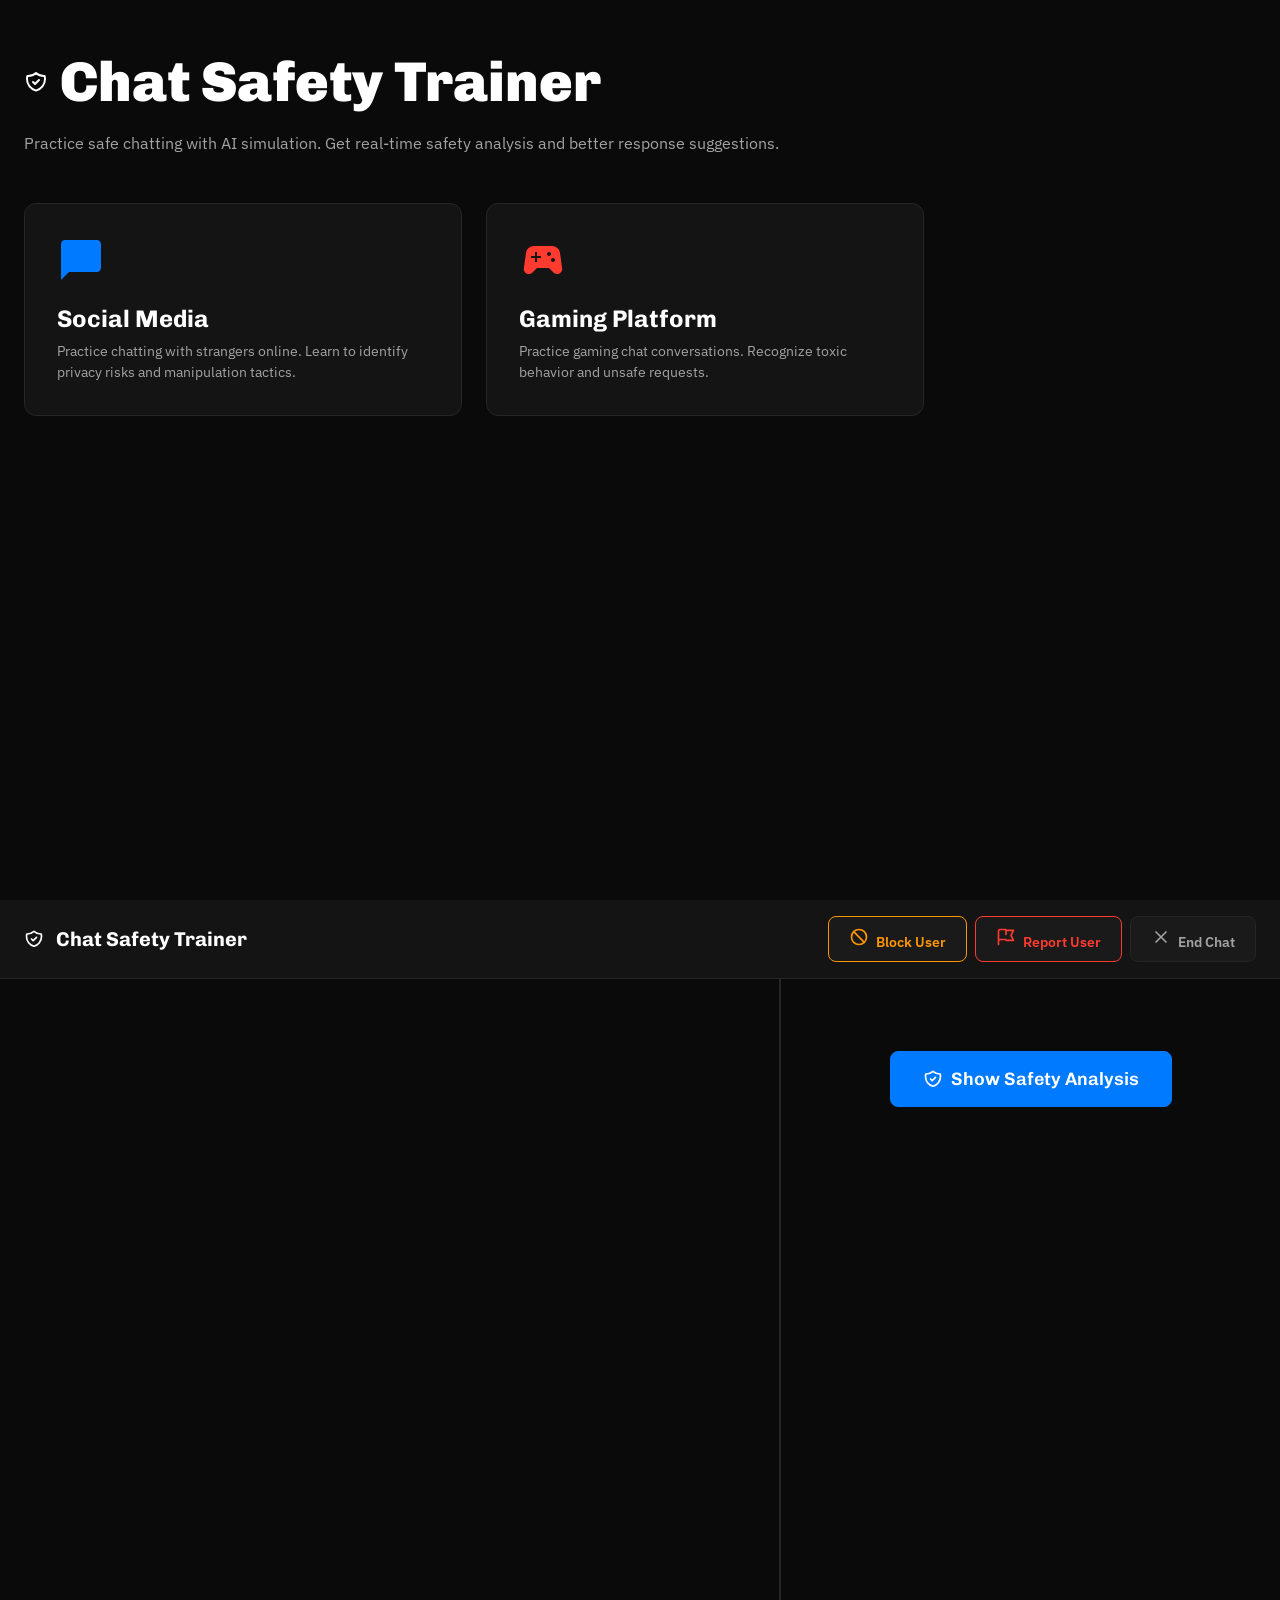
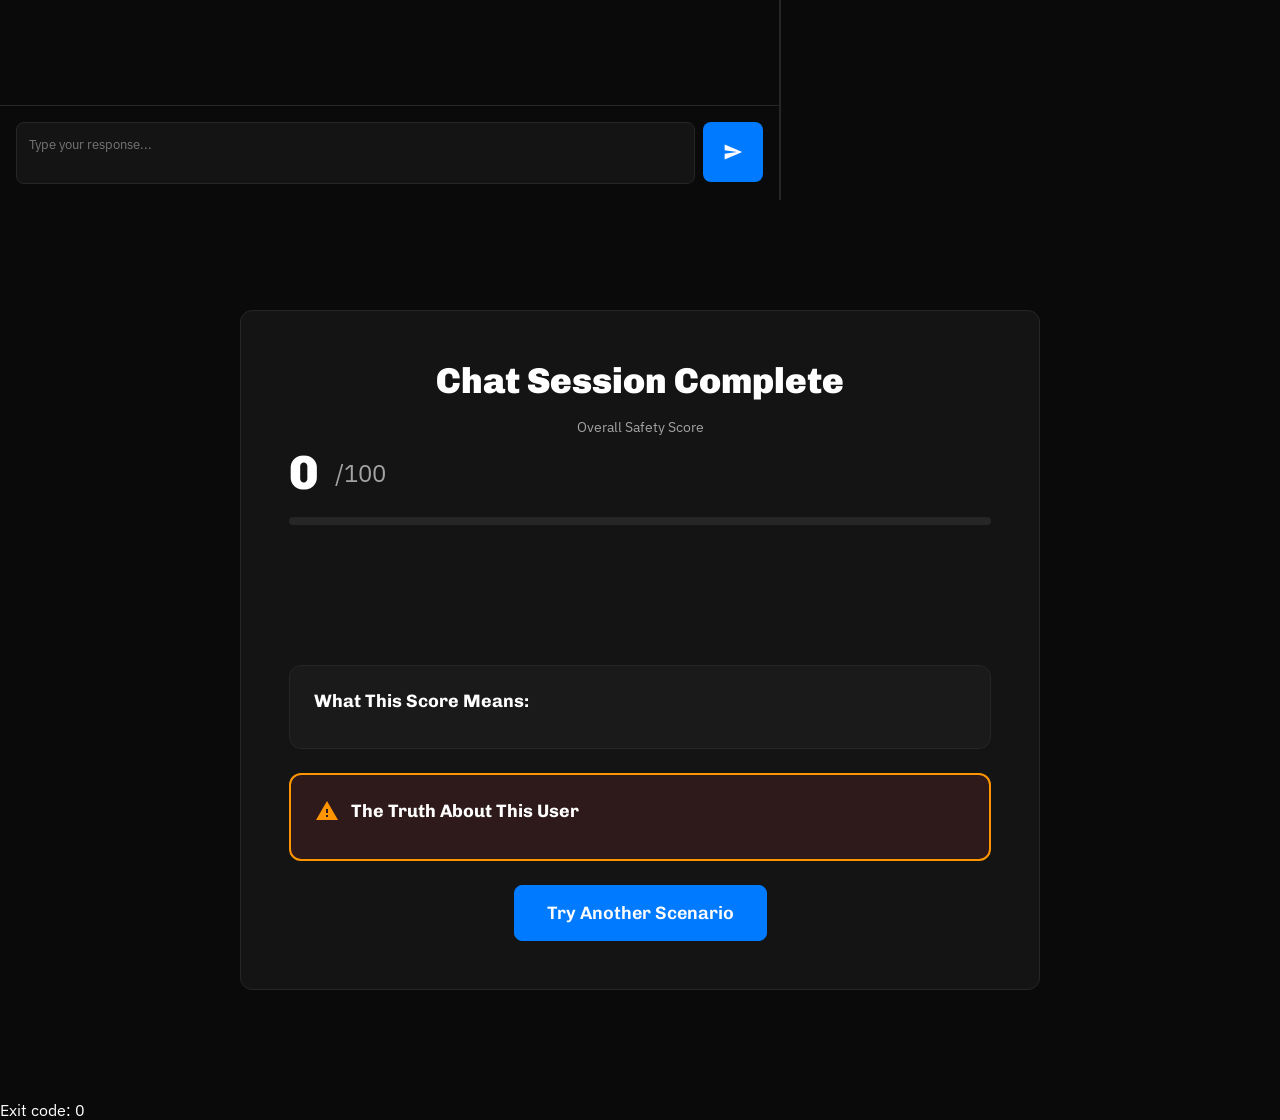
<file: index.html>
<!DOCTYPE html>
<html lang="en">
<head>
    <meta charset="UTF-8">
    <meta name="viewport" content="width=device-width, initial-scale=1.0">
    <title>Chat Safety Trainer</title>
    <link href="https://fonts.googleapis.com/css2?family=Chivo:wght@400;700;900&family=IBM+Plex+Sans:wght@400;500;600&display=swap" rel="stylesheet">
    <style>
        * {
            margin: 0;
            padding: 0;
            box-sizing: border-box;
        }

        body {
            font-family: 'IBM Plex Sans', sans-serif;
            background-color: #0A0A0A;
            color: #FFFFFF;
            overflow-x: hidden;
        }

        .container {
            max-width: 1800px;
            margin: 0 auto;
        }

        /* Platform Selection Screen */
        .screen {
            display: none;
        }

        .screen.active {
            display: block;
        }

        .platform-select {
            min-height: 100vh;
            padding: 48px 24px;
            position: relative;
        }

        .bg-texture {
            position: fixed;
            inset: 0;
            opacity: 0.05;
            pointer-events: none;
            background-image: url('https://static.prod-images.emergentagent.com/jobs/c34f8478-a8d7-442c-80bf-f5be7abf78e5/images/751e9cd0de08f3ca45446a17fa9e2e2548c0ac682b04992cbc717c0172e19626.png');
            background-size: cover;
            background-position: center;
        }

        .header-section {
            position: relative;
            z-index: 10;
            margin-bottom: 48px;
        }

        .header-title {
            font-family: 'Chivo', sans-serif;
            font-size: 56px;
            font-weight: 900;
            margin-bottom: 16px;
            display: flex;
            align-items: center;
            gap: 12px;
        }

        .header-subtitle {
            font-size: 16px;
            color: #A3A3A3;
            line-height: 1.5;
        }

        .platform-grid {
            display: grid;
            grid-template-columns: repeat(auto-fit, minmax(300px, 1fr));
            gap: 24px;
            max-width: 900px;
            position: relative;
            z-index: 10;
        }

        .platform-card {
            background: #141414;
            border: 1px solid #262626;
            border-radius: 12px;
            padding: 32px;
            cursor: pointer;
            transition: border-color 0.2s;
            text-align: left;
        }

        .platform-card:hover {
            border-color: #007AFF;
        }

        .platform-card.gaming:hover {
            border-color: #FF3B30;
        }

        .platform-icon {
            width: 48px;
            height: 48px;
            margin-bottom: 16px;
            transition: transform 0.2s;
        }

        .platform-card:hover .platform-icon {
            transform: scale(1.1);
        }

        .platform-card h2 {
            font-family: 'Chivo', sans-serif;
            font-size: 24px;
            font-weight: 700;
            margin-bottom: 8px;
        }

        .platform-card p {
            color: #A3A3A3;
            font-size: 14px;
            line-height: 1.5;
        }

        /* Chat Screen */
        .chat-screen {
            display: flex;
            flex-direction: column;
            height: 100vh;
        }

        .chat-header {
            background: #141414;
            border-bottom: 1px solid #262626;
            padding: 16px 24px;
            display: flex;
            justify-content: space-between;
            align-items: center;
        }

        .chat-header-left {
            display: flex;
            align-items: center;
            gap: 12px;
        }

        .chat-header h1 {
            font-family: 'Chivo', sans-serif;
            font-size: 20px;
            font-weight: 700;
        }

        .action-buttons {
            display: flex;
            gap: 8px;
        }

        .btn {
            padding: 10px 20px;
            border-radius: 8px;
            border: 1px solid;
            font-weight: 600;
            cursor: pointer;
            transition: all 0.2s;
            font-family: 'IBM Plex Sans', sans-serif;
            font-size: 14px;
        }

        .btn:disabled {
            opacity: 0.5;
            cursor: not-allowed;
        }

        .btn-block {
            background: #1A1A1A;
            border-color: #FF9500;
            color: #FF9500;
        }

        .btn-block:hover:not(:disabled) {
            background: #2E1A00;
        }

        .btn-report {
            background: #1A1A1A;
            border-color: #FF3B30;
            color: #FF3B30;
        }

        .btn-report:hover:not(:disabled) {
            background: #2E0000;
        }

        .btn-end {
            background: #1A1A1A;
            border-color: #262626;
            color: #A3A3A3;
        }

        .btn-end:hover:not(:disabled) {
            background: #262626;
            color: white;
        }

        .btn-primary {
            background: #007AFF;
            border-color: #007AFF;
            color: white;
        }

        .btn-primary:hover:not(:disabled) {
            background: #0066CC;
        }

        .chat-main {
            display: flex;
            flex: 1;
            overflow: hidden;
        }

        .chat-messages-section {
            flex: 1;
            display: flex;
            flex-direction: column;
            border-right: 1px solid #262626;
        }

        .messages-container {
            flex: 1;
            overflow-y: auto;
            padding: 16px;
        }

        .message {
            display: flex;
            margin-bottom: 16px;
        }

        .message.user {
            justify-content: flex-end;
        }

        .message-bubble {
            max-width: 70%;
            padding: 12px 16px;
            border-radius: 12px;
            line-height: 1.5;
        }

        .message.user .message-bubble {
            background: #007AFF;
            color: white;
        }

        .message.assistant .message-bubble {
            background: #262626;
            color: white;
        }

        .chat-input-section {
            border-top: 1px solid #262626;
            padding: 16px;
            display: flex;
            gap: 8px;
        }

        .chat-input {
            flex: 1;
            background: #141414;
            border: 1px solid #262626;
            color: white;
            padding: 12px;
            border-radius: 8px;
            resize: none;
            min-height: 60px;
            font-family: 'IBM Plex Sans', sans-serif;
        }

        .chat-input:focus {
            outline: none;
            border-color: white;
        }

        .send-btn {
            height: 60px;
            width: 60px;
            background: #007AFF;
            border: none;
            color: white;
            border-radius: 8px;
            cursor: pointer;
            display: flex;
            align-items: center;
            justify-content: center;
            transition: background 0.2s;
        }

        .send-btn:hover:not(:disabled) {
            background: #0066CC;
        }

        .send-btn:disabled {
            opacity: 0.5;
            cursor: not-allowed;
        }

        /* Analysis Panel */
        .analysis-panel {
            width: 500px;
            background: #0A0A0A;
            overflow-y: auto;
            border-left: 1px solid #262626;
        }

        .analysis-content {
            padding: 24px;
        }

        .analysis-hidden {
            display: flex;
            align-items: center;
            justify-content: center;
            min-height: 200px;
        }

        .show-analysis-btn {
            padding: 16px 32px;
            font-size: 18px;
            font-family: 'Chivo', sans-serif;
            display: flex;
            align-items: center;
            gap: 8px;
        }

        .analysis-card {
            background: #141414;
            border: 1px solid #262626;
            border-radius: 12px;
            padding: 24px;
            margin-bottom: 24px;
        }

        .analysis-label {
            font-size: 12px;
            font-weight: 700;
            text-transform: uppercase;
            letter-spacing: 0.2em;
            color: #A3A3A3;
            margin-bottom: 12px;
        }

        .score-display {
            display: flex;
            align-items: center;
            gap: 16px;
            margin-bottom: 16px;
        }

        .score-number {
            font-family: 'Chivo', sans-serif;
            font-size: 48px;
            font-weight: 900;
        }

        .score-total {
            font-size: 24px;
            color: #A3A3A3;
        }

        .progress-bar {
            width: 100%;
            height: 8px;
            background: #262626;
            border-radius: 4px;
            overflow: hidden;
        }

        .progress-fill {
            height: 100%;
            background: #34C759;
            transition: width 0.3s;
        }

        .flags-section {
            margin-bottom: 24px;
        }

        .flags-header {
            display: flex;
            align-items: center;
            gap: 8px;
            margin-bottom: 16px;
        }

        .flags-title {
            font-family: 'Chivo', sans-serif;
            font-size: 18px;
            font-weight: 700;
        }

        .flag-item {
            margin-bottom: 16px;
        }

        .flag-title {
            font-weight: 600;
            margin-bottom: 4px;
        }

        .flag-description {
            font-size: 14px;
            color: #A3A3A3;
        }

        .red-flags {
            border-color: #FF3B30;
        }

        .green-flags {
            border-color: #34C759;
        }

        .suggestion-item {
            background: #1A1A1A;
            border: 1px solid #262626;
            border-radius: 8px;
            padding: 12px;
            margin-bottom: 12px;
            font-size: 14px;
        }

        /* Result Screen */
        .result-screen {
            min-height: 100vh;
            display: flex;
            align-items: center;
            justify-content: center;
            padding: 24px;
        }

        .result-card {
            background: #141414;
            border: 1px solid #262626;
            border-radius: 12px;
            padding: 48px;
            max-width: 800px;
            width: 100%;
        }

        .result-header {
            text-align: center;
            margin-bottom: 32px;
        }

        .result-header h2 {
            font-family: 'Chivo', sans-serif;
            font-size: 36px;
            font-weight: 900;
            margin-bottom: 16px;
        }

        .result-score {
            margin-bottom: 24px;
        }

        .result-score-label {
            font-size: 14px;
            color: #A3A3A3;
            margin-bottom: 8px;
        }

        .feedback-box {
            border-radius: 12px;
            padding: 24px;
            margin-bottom: 24px;
        }

        .feedback-box.correct {
            background: #1A2E1A;
            border: 1px solid #34C759;
        }

        .feedback-box.incorrect {
            background: #2E1A1A;
            border: 1px solid #FF9500;
        }

        .feedback-header {
            display: flex;
            align-items: center;
            gap: 12px;
            margin-bottom: 12px;
        }

        .feedback-title {
            font-family: 'Chivo', sans-serif;
            font-size: 20px;
            font-weight: 700;
        }

        .info-box {
            background: #1A1A1A;
            border: 1px solid #262626;
            border-radius: 12px;
            padding: 24px;
            margin-bottom: 24px;
        }

        .info-title {
            font-family: 'Chivo', sans-serif;
            font-size: 18px;
            font-weight: 700;
            margin-bottom: 12px;
        }

        .truth-box {
            background: #2E1A1A;
            border: 2px solid #FF9500;
            border-radius: 12px;
            padding: 24px;
            margin-bottom: 24px;
        }

        .result-actions {
            text-align: center;
        }

        .btn-large {
            padding: 16px 32px;
            font-size: 18px;
            font-family: 'Chivo', sans-serif;
        }

        /* Toast Notifications */
        .toast {
            position: fixed;
            top: 24px;
            left: 50%;
            transform: translateX(-50%);
            background: #141414;
            border: 1px solid #262626;
            border-radius: 8px;
            padding: 16px 24px;
            z-index: 1000;
            display: none;
            align-items: center;
            gap: 12px;
            box-shadow: 0 4px 12px rgba(0,0,0,0.5);
        }

        .toast.show {
            display: flex;
            animation: slideDown 0.3s ease;
        }

        @keyframes slideDown {
            from {
                transform: translateX(-50%) translateY(-20px);
                opacity: 0;
            }
            to {
                transform: translateX(-50%) translateY(0);
                opacity: 1;
            }
        }

        .toast.success {
            border-color: #34C759;
        }

        .toast.error {
            border-color: #FF3B30;
        }

        /* Utilities */
        .hidden {
            display: none;
        }

        .loading {
            opacity: 0.7;
            pointer-events: none;
        }

        /* Scrollbar */
        ::-webkit-scrollbar {
            width: 10px;
        }

        ::-webkit-scrollbar-track {
            background: #141414;
        }

        ::-webkit-scrollbar-thumb {
            background: #262626;
            border-radius: 5px;
        }

        ::-webkit-scrollbar-thumb:hover {
            background: #333;
        }

        /* Icons */
        .icon {
            width: 20px;
            height: 20px;
        }

        .icon-lg {
            width: 24px;
            height: 24px;
        }

        @media (max-width: 768px) {
            .analysis-panel {
                width: 100%;
                border-left: none;
                border-top: 1px solid #262626;
            }

            .chat-main {
                flex-direction: column;
            }

            .header-title {
                font-size: 36px;
            }

            .platform-grid {
                grid-template-columns: 1fr;
            }
        }
    </style>
</head>
<body>
    <!-- Toast Notification -->
    <div id="toast" class="toast">
        <span id="toastIcon">✓</span>
        <span id="toastMessage"></span>
    </div>

    <!-- Platform Selection Screen -->
    <div id="platformScreen" class="screen active platform-select">
        <div class="bg-texture"></div>
        <div class="container">
            <div class="header-section">
                <h1 class="header-title">
                    <svg class="icon-lg" fill="none" stroke="currentColor" viewBox="0 0 24 24">
                        <path stroke-linecap="round" stroke-linejoin="round" stroke-width="2" d="M9 12l2 2 4-4m5.618-4.016A11.955 11.955 0 0112 2.944a11.955 11.955 0 01-8.618 3.04A12.02 12.02 0 003 9c0 5.591 3.824 10.29 9 11.622 5.176-1.332 9-6.03 9-11.622 0-1.042-.133-2.052-.382-3.016z"></path>
                    </svg>
                    Chat Safety Trainer
                </h1>
                <p class="header-subtitle">
                    Practice safe chatting with AI simulation. Get real-time safety analysis and better response suggestions.
                </p>
            </div>

            <div class="platform-grid">
                <div class="platform-card" onclick="startChat('social_media')">
                    <svg class="platform-icon" fill="#007AFF" viewBox="0 0 24 24">
                        <path d="M20 2H4c-1.1 0-2 .9-2 2v18l4-4h14c1.1 0 2-.9 2-2V4c0-1.1-.9-2-2-2z"></path>
                    </svg>
                    <h2>Social Media</h2>
                    <p>Practice chatting with strangers online. Learn to identify privacy risks and manipulation tactics.</p>
                </div>

                <div class="platform-card gaming" onclick="startChat('gaming')">
                    <svg class="platform-icon" fill="#FF3B30" viewBox="0 0 24 24">
                        <path d="M21.58 16.09l-1.09-7.66C20.21 6.46 18.52 5 16.53 5H7.47C5.48 5 3.79 6.46 3.51 8.43l-1.09 7.66C2.2 17.63 3.39 19 4.94 19c.68 0 1.32-.27 1.8-.75L9 16h6l2.25 2.25c.48.48 1.13.75 1.8.75 1.56 0 2.75-1.37 2.53-2.91zM11 11H9v2H8v-2H6v-1h2V8h1v2h2v1zm4-1c-.55 0-1-.45-1-1s.45-1 1-1 1 .45 1 1-.45 1-1 1zm2 3c-.55 0-1-.45-1-1s.45-1 1-1 1 .45 1 1-.45 1-1 1z"></path>
                    </svg>
                    <h2>Gaming Platform</h2>
                    <p>Practice gaming chat conversations. Recognize toxic behavior and unsafe requests.</p>
                </div>
            </div>
        </div>
    </div>

    <!-- Chat Screen -->
    <div id="chatScreen" class="screen chat-screen">
        <div class="chat-header">
            <div class="chat-header-left">
                <svg class="icon" fill="none" stroke="currentColor" viewBox="0 0 24 24">
                    <path stroke-linecap="round" stroke-linejoin="round" stroke-width="2" d="M9 12l2 2 4-4m5.618-4.016A11.955 11.955 0 0112 2.944a11.955 11.955 0 01-8.618 3.04A12.02 12.02 0 003 9c0 5.591 3.824 10.29 9 11.622 5.176-1.332 9-6.03 9-11.622 0-1.042-.133-2.052-.382-3.016z"></path>
                </svg>
                <h1 id="chatTitle">Chat Safety Trainer</h1>
            </div>
            <div class="action-buttons">
                <button class="btn btn-block" onclick="endChat('block')" id="blockBtn">
                    <svg class="icon" style="display: inline; margin-right: 4px;" fill="none" stroke="currentColor" viewBox="0 0 24 24">
                        <path stroke-linecap="round" stroke-linejoin="round" stroke-width="2" d="M18.364 18.364A9 9 0 005.636 5.636m12.728 12.728A9 9 0 015.636 5.636m12.728 12.728L5.636 5.636"></path>
                    </svg>
                    Block User
                </button>
                <button class="btn btn-report" onclick="endChat('report')" id="reportBtn">
                    <svg class="icon" style="display: inline; margin-right: 4px;" fill="none" stroke="currentColor" viewBox="0 0 24 24">
                        <path stroke-linecap="round" stroke-linejoin="round" stroke-width="2" d="M3 21v-4m0 0V5a2 2 0 012-2h6.5l1 1H21l-3 6 3 6h-8.5l-1-1H5a2 2 0 00-2 2zm9-13.5V9"></path>
                    </svg>
                    Report User
                </button>
                <button class="btn btn-end" onclick="endChat('end')" id="endBtn">
                    <svg class="icon" style="display: inline; margin-right: 4px;" fill="none" stroke="currentColor" viewBox="0 0 24 24">
                        <path stroke-linecap="round" stroke-linejoin="round" stroke-width="2" d="M6 18L18 6M6 6l12 12"></path>
                    </svg>
                    End Chat
                </button>
            </div>
        </div>

        <div class="chat-main">
            <div class="chat-messages-section">
                <div class="messages-container" id="messagesContainer"></div>
                <div class="chat-input-section">
                    <textarea 
                        id="chatInput" 
                        class="chat-input" 
                        placeholder="Type your response..."
                        onkeypress="handleKeyPress(event)"
                    ></textarea>
                    <button class="send-btn" onclick="sendMessage()" id="sendBtn">
                        <svg class="icon" fill="currentColor" viewBox="0 0 24 24">
                            <path d="M2.01 21L23 12 2.01 3 2 10l15 2-15 2z"></path>
                        </svg>
                    </button>
                </div>
            </div>

            <div class="analysis-panel" id="analysisPanel">
                <div id="analysisHidden" class="analysis-hidden">
                    <button class="btn btn-primary show-analysis-btn" onclick="toggleAnalysis()">
                        <svg class="icon" fill="none" stroke="currentColor" viewBox="0 0 24 24">
                            <path stroke-linecap="round" stroke-linejoin="round" stroke-width="2" d="M9 12l2 2 4-4m5.618-4.016A11.955 11.955 0 0112 2.944a11.955 11.955 0 01-8.618 3.04A12.02 12.02 0 003 9c0 5.591 3.824 10.29 9 11.622 5.176-1.332 9-6.03 9-11.622 0-1.042-.133-2.052-.382-3.016z"></path>
                        </svg>
                        Show Safety Analysis
                    </button>
                </div>
                <div id="analysisContent" class="analysis-content hidden"></div>
            </div>
        </div>
    </div>

    <!-- Result Screen -->
    <div id="resultScreen" class="screen result-screen">
        <div class="result-card">
            <div class="result-header">
                <h2>Chat Session Complete</h2>
                <div class="result-score">
                    <p class="result-score-label">Overall Safety Score</p>
                    <div class="score-display">
                        <span id="finalScore" class="score-number">0</span>
                        <span class="score-total">/100</span>
                    </div>
                    <div class="progress-bar">
                        <div id="finalProgress" class="progress-fill" style="width: 0%"></div>
                    </div>
                </div>
            </div>

            <div id="feedbackBox" class="feedback-box">
                <div class="feedback-header">
                    <svg id="feedbackIcon" class="icon-lg" fill="currentColor" viewBox="0 0 24 24"></svg>
                    <h3 id="feedbackTitle" class="feedback-title"></h3>
                </div>
                <p id="feedbackExplanation"></p>
            </div>

            <div class="info-box">
                <h4 class="info-title">What This Score Means:</h4>
                <p id="scoreRecommendation"></p>
            </div>

            <div class="truth-box">
                <div class="feedback-header">
                    <svg class="icon-lg" fill="#FF9500" viewBox="0 0 24 24">
                        <path d="M1 21h22L12 2 1 21zm12-3h-2v-2h2v2zm0-4h-2v-4h2v4z"></path>
                    </svg>
                    <h4 class="info-title" style="margin: 0;">The Truth About This User</h4>
                </div>
                <p id="botTruth"></p>
            </div>

            <div class="result-actions">
                <button class="btn btn-primary btn-large" onclick="resetToStart()">
                    Try Another Scenario
                </button>
            </div>
        </div>
    </div>

    <script>
        // Configuration
        const API_URL = 'https://platform-chat-audit.preview.emergentagent.com/api';
        
        // State
        let state = {
            currentScreen: 'platform',
            sessionId: null,
            platformType: null,
            messages: [],
            currentAnalysis: null,
            showAnalysis: false
        };

        // Utility Functions
        function showToast(message, type = 'success') {
            const toast = document.getElementById('toast');
            const icon = document.getElementById('toastIcon');
            const msg = document.getElementById('toastMessage');
            
            toast.className = 'toast show ' + type;
            icon.textContent = type === 'success' ? '✓' : '✗';
            msg.textContent = message;
            
            setTimeout(() => {
                toast.classList.remove('show');
            }, 3000);
        }

        function showScreen(screenName) {
            document.querySelectorAll('.screen').forEach(s => s.classList.remove('active'));
            document.getElementById(screenName + 'Screen').classList.add('active');
            state.currentScreen = screenName;
        }

        function getSafetyColor(score) {
            if (score >= 70) return '#34C759';
            if (score >= 40) return '#FF9500';
            return '#FF3B30';
        }

        // API Functions
        async function startChat(platformType) {
            try {
                const response = await fetch(`${API_URL}/start-chat`, {
                    method: 'POST',
                    headers: { 'Content-Type': 'application/json' },
                    body: JSON.stringify({ platform_type: platformType })
                });

                if (!response.ok) throw new Error('Failed to start chat');

                const data = await response.json();
                state.sessionId = data.session_id;
                state.platformType = platformType;
                state.messages = [{
                    role: 'assistant',
                    content: data.initial_message,
                    timestamp: new Date().toISOString()
                }];

                document.getElementById('chatTitle').textContent = 
                    platformType === 'social_media' ? 'Social Media Safety Trainer' : 'Gaming Safety Trainer';

                renderMessages();
                showScreen('chat');
                showToast('Chat started! Practice safe chatting.');
            } catch (error) {
                console.error('Start chat error:', error);
                showToast('Failed to start chat', 'error');
            }
        }

        async function sendMessage() {
            const input = document.getElementById('chatInput');
            const message = input.value.trim();

            if (!message) {
                showToast('Please type a message', 'error');
                return;
            }

            const sendBtn = document.getElementById('sendBtn');
            sendBtn.disabled = true;
            input.disabled = true;

            try {
                const response = await fetch(`${API_URL}/send-message`, {
                    method: 'POST',
                    headers: { 'Content-Type': 'application/json' },
                    body: JSON.stringify({
                        session_id: state.sessionId,
                        message: message
                    })
                });

                if (!response.ok) throw new Error('Failed to send message');

                const data = await response.json();
                
                state.messages.push(data.message);
                state.messages.push(data.bot_response);
                state.currentAnalysis = data.analysis;
                state.showAnalysis = false;

                input.value = '';
                renderMessages();
                hideAnalysis();

            } catch (error) {
                console.error('Send message error:', error);
                showToast('Failed to send message', 'error');
            } finally {
                sendBtn.disabled = false;
                input.disabled = false;
                input.focus();
            }
        }

        async function endChat(action) {
            const buttons = ['blockBtn', 'reportBtn', 'endBtn'];
            buttons.forEach(id => document.getElementById(id).disabled = true);

            try {
                const response = await fetch(`${API_URL}/end-chat`, {
                    method: 'POST',
                    headers: { 'Content-Type': 'application/json' },
                    body: JSON.stringify({
                        session_id: state.sessionId,
                        action: action
                    })
                });

                if (!response.ok) throw new Error('Failed to end chat');

                const data = await response.json();
                renderResult(data);
                showScreen('result');

            } catch (error) {
                console.error('End chat error:', error);
                showToast('Failed to end chat', 'error');
                buttons.forEach(id => document.getElementById(id).disabled = false);
            }
        }

        // Render Functions
        function renderMessages() {
            const container = document.getElementById('messagesContainer');
            container.innerHTML = state.messages.map(msg => `
                <div class="message ${msg.role}">
                    <div class="message-bubble">${escapeHtml(msg.content)}</div>
                </div>
            `).join('');
            container.scrollTop = container.scrollHeight;
        }

        function renderAnalysis() {
            const content = document.getElementById('analysisContent');
            const analysis = state.currentAnalysis;

            if (!analysis) {
                content.innerHTML = '<p style="color: #A3A3A3; text-align: center;">Send a message to see safety analysis</p>';
                return;
            }

            const scoreColor = getSafetyColor(analysis.score);

            let html = `
                <div class="analysis-card">
                    <p class="analysis-label">Safety Score</p>
                    <div class="score-display">
                        <span class="score-number" style="color: ${scoreColor}">${analysis.score}</span>
                        <span class="score-total">/100</span>
                    </div>
                    <div class="progress-bar">
                        <div class="progress-fill" style="width: ${analysis.score}%; background: ${scoreColor}"></div>
                    </div>
                </div>
            `;

            if (analysis.red_flags && analysis.red_flags.length > 0) {
                html += `
                    <div class="analysis-card red-flags">
                        <div class="flags-header">
                            <svg class="icon" fill="#FF3B30" viewBox="0 0 24 24">
                                <path d="M1 21h22L12 2 1 21zm12-3h-2v-2h2v2zm0-4h-2v-4h2v4z"></path>
                            </svg>
                            <h3 class="flags-title">Danger Signs</h3>
                        </div>
                        <div class="flags-section">
                            ${analysis.red_flags.map(flag => `
                                <div class="flag-item">
                                    <p class="flag-title">${escapeHtml(flag.title)}</p>
                                    <p class="flag-description">${escapeHtml(flag.description)}</p>
                                </div>
                            `).join('')}
                        </div>
                    </div>
                `;
            }

            if (analysis.green_flags && analysis.green_flags.length > 0) {
                html += `
                    <div class="analysis-card green-flags">
                        <div class="flags-header">
                            <svg class="icon" fill="#34C759" viewBox="0 0 24 24">
                                <path d="M9 16.17L4.83 12l-1.42 1.41L9 19 21 7l-1.41-1.41z"></path>
                            </svg>
                            <h3 class="flags-title">Safe Aspects</h3>
                        </div>
                        <div class="flags-section">
                            ${analysis.green_flags.map(flag => `
                                <div class="flag-item">
                                    <p class="flag-title">${escapeHtml(flag.title)}</p>
                                    <p class="flag-description">${escapeHtml(flag.description)}</p>
                                </div>
                            `).join('')}
                        </div>
                    </div>
                `;
            }

            if (analysis.alternative_suggestions && analysis.alternative_suggestions.length > 0) {
                html += `
                    <div class="analysis-card">
                        <h3 class="flags-title">Better Response Ideas</h3>
                        <div style="margin-top: 16px;">
                            ${analysis.alternative_suggestions.map(suggestion => `
                                <div class="suggestion-item">${escapeHtml(suggestion)}</div>
                            `).join('')}
                        </div>
                    </div>
                `;
            }

            html += `
                <button class="btn btn-primary" style="width: 100%;" onclick="toggleAnalysis()">
                    Hide Analysis
                </button>
            `;

            content.innerHTML = html;
        }

        function renderResult(data) {
            const scoreColor = getSafetyColor(data.final_score);

            document.getElementById('finalScore').textContent = data.final_score;
            document.getElementById('finalScore').style.color = scoreColor;
            document.getElementById('finalProgress').style.width = data.final_score + '%';
            document.getElementById('finalProgress').style.background = scoreColor;

            const feedbackBox = document.getElementById('feedbackBox');
            feedbackBox.className = 'feedback-box ' + (data.was_correct_action ? 'correct' : 'incorrect');

            const feedbackIcon = document.getElementById('feedbackIcon');
            if (data.was_correct_action) {
                feedbackIcon.innerHTML = '<path d="M9 16.17L4.83 12l-1.42 1.41L9 19 21 7l-1.41-1.41z"></path>';
                feedbackIcon.style.fill = '#34C759';
            } else {
                feedbackIcon.innerHTML = '<path d="M1 21h22L12 2 1 21zm12-3h-2v-2h2v2zm0-4h-2v-4h2v4z"></path>';
                feedbackIcon.style.fill = '#FF9500';
            }

            document.getElementById('feedbackTitle').textContent = data.decision_feedback;
            document.getElementById('feedbackExplanation').textContent = data.explanation;
            document.getElementById('scoreRecommendation').textContent = data.safety_recommendation;
            document.getElementById('botTruth').textContent = data.bot_truth;
        }

        function toggleAnalysis() {
            state.showAnalysis = !state.showAnalysis;

            if (state.showAnalysis) {
                document.getElementById('analysisHidden').classList.add('hidden');
                document.getElementById('analysisContent').classList.remove('hidden');
                renderAnalysis();
            } else {
                hideAnalysis();
            }
        }

        function hideAnalysis() {
            document.getElementById('analysisHidden').classList.remove('hidden');
            document.getElementById('analysisContent').classList.add('hidden');
        }

        function resetToStart() {
            state = {
                currentScreen: 'platform',
                sessionId: null,
                platformType: null,
                messages: [],
                currentAnalysis: null,
                showAnalysis: false
            };
            document.getElementById('chatInput').value = '';
            showScreen('platform');
        }

        function handleKeyPress(event) {
            if (event.key === 'Enter' && !event.shiftKey) {
                event.preventDefault();
                sendMessage();
            }
        }

        function escapeHtml(text) {
            const div = document.createElement('div');
            div.textContent = text;
            return div.innerHTML;
        }

        // Initialize
        hideAnalysis();
    </script>
</body>
</html>
Exit code: 0
</file>
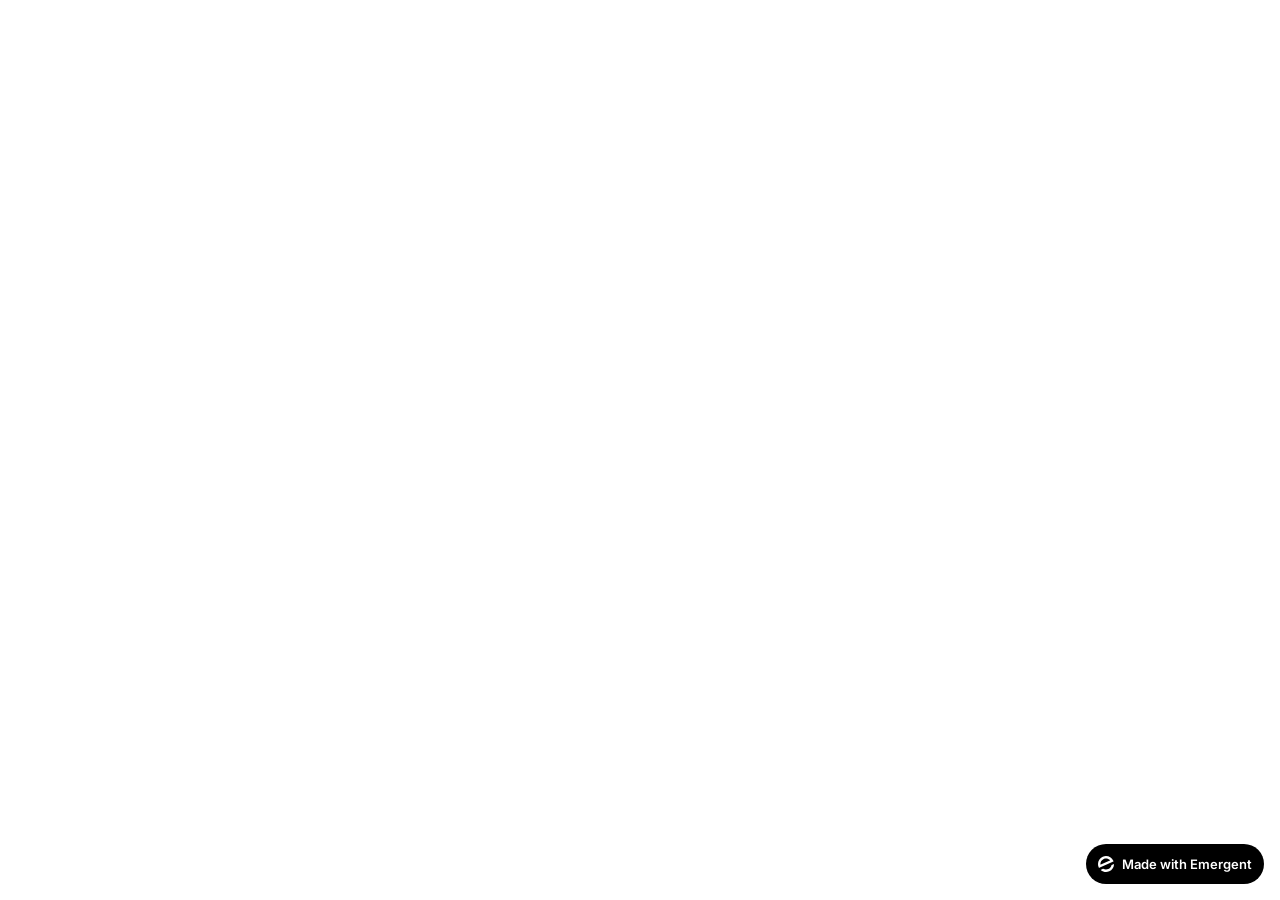
<file: frontend/public/index.html>
<!doctype html>
<html lang="en">
    <head>
        <meta charset="utf-8" />
        <meta name="viewport" content="width=device-width, initial-scale=1" />
        <meta name="theme-color" content="#000000" />
        <meta name="description" content="A product of emergent.sh" />
        <link rel="preconnect" href="https://fonts.googleapis.com" />
        <link rel="preconnect" href="https://fonts.gstatic.com" crossorigin />
        <link href="https://fonts.googleapis.com/css2?family=Inter:wght@600&display=swap" rel="stylesheet" />
        <!--
        manifest.json provides metadata used when your web app is installed on a
        user's mobile device or desktop. See https://developers.google.com/web/fundamentals/web-app-manifest/
        -->
        <!--
        Notice the use of %PUBLIC_URL% in the tags above.
        It will be replaced with the URL of the `public` folder during the build.
        Only files inside the `public` folder can be referenced from the HTML.

        Unlike "/favicon.ico" or "favicon.ico", "%PUBLIC_URL%/favicon.ico" will
        work correctly both with client-side routing and a non-root public URL.
        Learn how to configure a non-root public URL by running `npm run build`.
        -->
        <title>Emergent | Fullstack App</title>
        <script>window.addEventListener("error",function(e){if(e.error instanceof DOMException&&e.error.name==="DataCloneError"&&e.message&&e.message.includes("PerformanceServerTiming")){e.stopImmediatePropagation();e.preventDefault()}},true);</script>
        <script src="https://assets.emergent.sh/scripts/emergent-main.js"></script>
    </head>
    <body>
        <noscript>You need to enable JavaScript to run this app.</noscript>
        <div id="root"></div>
        <!--
      This HTML file is a template.
      If you open it directly in the browser, you will see an empty page.

      You can add webfonts, meta tags, or analytics to this file.
      The build step will place the bundled scripts into the <body> tag.

      To begin the development, run `npm start` or `yarn start`.
      To create a production bundle, use `npm run build` or `yarn build`.
    -->
        <a
            id="emergent-badge"
            target="_blank"
            href="https://app.emergent.sh/?utm_source=emergent-badge"
            style="
                display: inline-flex !important;
                box-sizing: border-box;
                width: 178px;
                height: 40px;
                padding: 8px 12px 8px 12px;
                align-items: center !important;
                gap: 8px;
                border-radius: 50px !important;
                background: #000 !important;
                position: fixed !important;
                bottom: 16px;
                right: 16px;
                text-decoration: none;
                font-family: -apple-system, BlinkMacSystemFont,
                    &quot;Segoe UI&quot;, Roboto, Oxygen, Ubuntu, Cantarell,
                    &quot;Open Sans&quot;, &quot;Helvetica Neue&quot;,
                    sans-serif !important;
                font-size: 12px !important;
                z-index: 9999 !important;
            "
        >
            <svg xmlns="http://www.w3.org/2000/svg" width="16" height="16" viewBox="0 0 16 16" fill="none">
                <path d="M15.5702 8.13142C15.7729 8.0412 16.0007 8.18878 15.9892 8.4103C15.8374 11.3192 14.0965 14.0405 11.2531 15.3065C8.40964 16.5725 5.2224 16.0453 2.95912 14.2117C2.78676 14.072 2.82955 13.804 3.03219 13.7137L4.95677 12.8568C5.04866 12.8159 5.15446 12.823 5.24204 12.8725C6.73377 13.7153 8.59176 13.8649 10.2772 13.1145C11.9626 12.3641 13.0947 10.8833 13.4665 9.21075C13.4883 9.11256 13.5539 9.02918 13.6457 8.98827L15.5702 8.13142Z" fill="white"/>
                <path fill-rule="evenodd" clip-rule="evenodd" d="M15.3066 4.74698L15.5067 5.19653C15.5759 5.35178 15.5061 5.53366 15.3508 5.60278L1.29992 11.8586C1.14467 11.9278 0.962794 11.8579 0.893675 11.7027L0.701732 11.2716L0.693457 11.2531C-1.10317 7.21778 0.711626 2.49007 4.74692 0.693443C8.78221 -1.10318 13.51 0.711693 15.3066 4.74698ZM2.82356 8.55367C2.63552 8.63739 2.41991 8.51617 2.40853 8.31065C2.28373 6.05724 3.53858 3.85787 5.72286 2.88536C7.90715 1.91286 10.3813 2.45199 11.9724 4.05256C12.1175 4.19854 12.0633 4.43988 11.8753 4.5236L2.82356 8.55367Z" fill="white"/>
            </svg>
            <p
                style="
                    color: #FFF !important;
                    font-family: 'Inter', sans-serif !important;
                    font-size: 13px !important;
                    font-style: normal !important;
                    font-weight: 600 !important;
                    line-height: 20px !important;
                    margin: 0 !important;
                    white-space: nowrap !important;
                "
            >
                Made with Emergent
            </p>
        </a>
        <script>
            !(function (t, e) {
                var o, n, p, r;
                e.__SV ||
                    ((window.posthog = e),
                    (e._i = []),
                    (e.init = function (i, s, a) {
                        function g(t, e) {
                            var o = e.split(".");
                            2 == o.length && ((t = t[o[0]]), (e = o[1])),
                                (t[e] = function () {
                                    t.push(
                                        [e].concat(
                                            Array.prototype.slice.call(
                                                arguments,
                                                0,
                                            ),
                                        ),
                                    );
                                });
                        }
                        ((p = t.createElement("script")).type =
                            "text/javascript"),
                            (p.crossOrigin = "anonymous"),
                            (p.async = !0),
                            (p.src =
                                s.api_host.replace(
                                    ".i.posthog.com",
                                    "-assets.i.posthog.com",
                                ) + "/static/array.js"),
                            (r =
                                t.getElementsByTagName(
                                    "script",
                                )[0]).parentNode.insertBefore(p, r);
                        var u = e;
                        for (
                            void 0 !== a ? (u = e[a] = []) : (a = "posthog"),
                                u.people = u.people || [],
                                u.toString = function (t) {
                                    var e = "posthog";
                                    return (
                                        "posthog" !== a && (e += "." + a),
                                        t || (e += " (stub)"),
                                        e
                                    );
                                },
                                u.people.toString = function () {
                                    return u.toString(1) + ".people (stub)";
                                },
                                o =
                                    "init me ws ys ps bs capture je Di ks register register_once register_for_session unregister unregister_for_session Ps getFeatureFlag getFeatureFlagPayload isFeatureEnabled reloadFeatureFlags updateEarlyAccessFeatureEnrollment getEarlyAccessFeatures on onFeatureFlags onSurveysLoaded onSessionId getSurveys getActiveMatchingSurveys renderSurvey canRenderSurvey canRenderSurveyAsync identify setPersonProperties group resetGroups setPersonPropertiesForFlags resetPersonPropertiesForFlags setGroupPropertiesForFlags resetGroupPropertiesForFlags reset get_distinct_id getGroups get_session_id get_session_replay_url alias set_config startSessionRecording stopSessionRecording sessionRecordingStarted captureException loadToolbar get_property getSessionProperty Es $s createPersonProfile Is opt_in_capturing opt_out_capturing has_opted_in_capturing has_opted_out_capturing clear_opt_in_out_capturing Ss debug xs getPageViewId captureTraceFeedback captureTraceMetric".split(
                                        " ",
                                    ),
                                n = 0;
                            n < o.length;
                            n++
                        )
                            g(u, o[n]);
                        e._i.push([i, s, a]);
                    }),
                    (e.__SV = 1));
            })(document, window.posthog || []);
            posthog.init("phc_xAvL2Iq4tFmANRE7kzbKwaSqp1HJjN7x48s3vr0CMjs", {
                api_host: "https://us.i.posthog.com",
                person_profiles: "identified_only", // or 'always' to create profiles for anonymous users as well,
                session_recording: {
                    recordCrossOriginIframes: true,
                    capturePerformance: false,
                },
            });
        </script>
    </body>
</html>
</file>
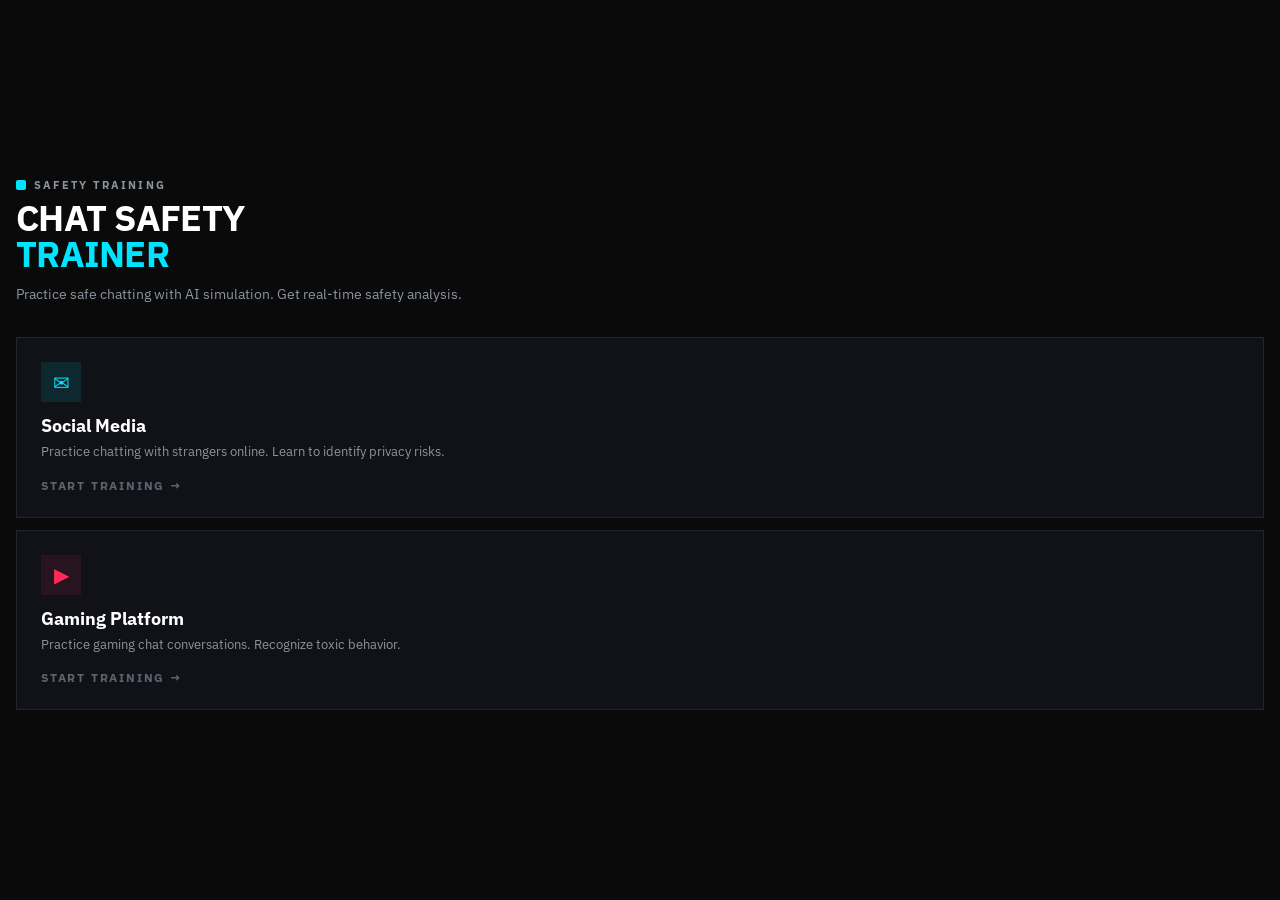
<file: backend/mobile.html>
<!DOCTYPE html>
<html lang="en">
<head>
    <meta charset="UTF-8">
    <meta name="viewport" content="width=device-width, initial-scale=1.0, maximum-scale=1.0, user-scalable=no">
    <title>Chat Safety Trainer</title>
    <link href="https://fonts.googleapis.com/css2?family=IBM+Plex+Sans:wght@400;500;600;700&display=swap" rel="stylesheet">
    <style>
        * { margin: 0; padding: 0; box-sizing: border-box; }
        body {
            font-family: 'IBM Plex Sans', sans-serif;
            background: #0A0A0A;
            color: #FFF;
            overflow-x: hidden;
            min-height: 100vh;
        }
        .screen { display: none; }
        .screen.active { display: flex; flex-direction: column; }

        /* Platform Screen */
        .platform-screen {
            min-height: 100vh;
            padding: 24px 16px;
            justify-content: center;
        }
        .logo { display: flex; align-items: center; gap: 8px; margin-bottom: 8px; }
        .logo-dot { width: 10px; height: 10px; background: #00E5FF; border-radius: 2px; }
        .logo span { font-size: 11px; font-weight: 700; letter-spacing: 0.2em; text-transform: uppercase; color: #8B949E; }
        .hero-title {
            font-size: 36px; font-weight: 900; line-height: 1; margin-bottom: 12px;
            text-transform: uppercase; letter-spacing: -0.02em;
        }
        .hero-title em { font-style: normal; color: #00E5FF; }
        .hero-sub { color: #8B949E; font-size: 14px; line-height: 1.5; margin-bottom: 32px; }
        .card {
            background: #101218; border: 1px solid #222631; padding: 24px;
            margin-bottom: 12px; cursor: pointer; transition: border-color 0.2s;
            -webkit-tap-highlight-color: transparent;
        }
        .card:active { border-color: #00E5FF; background: #181A22; }
        .card-icon {
            width: 40px; height: 40px; display: flex; align-items: center; justify-content: center;
            margin-bottom: 12px; font-size: 20px;
        }
        .card-icon.blue { background: rgba(0,229,255,0.1); color: #00E5FF; }
        .card-icon.red { background: rgba(255,42,85,0.1); color: #FF2A55; }
        .card h2 { font-size: 18px; font-weight: 700; margin-bottom: 6px; }
        .card p { color: #8B949E; font-size: 13px; line-height: 1.4; }
        .card-arrow { color: #5B6471; font-size: 12px; font-weight: 700; letter-spacing: 0.15em; text-transform: uppercase; margin-top: 16px; }

        /* Chat Screen */
        .chat-screen { height: 100vh; }
        .chat-header {
            background: #101218; border-bottom: 1px solid #222631;
            padding: 12px 16px; display: flex; justify-content: space-between; align-items: center;
            flex-shrink: 0;
        }
        .chat-header-left { display: flex; align-items: center; gap: 8px; }
        .chat-header-left h1 { font-size: 14px; font-weight: 700; }
        .live-dot { width: 6px; height: 6px; border-radius: 50%; background: #00FF66; animation: pulse 2s infinite; }
        @keyframes pulse { 0%,100% { opacity: 0.4; } 50% { opacity: 1; } }
        .action-row { display: flex; gap: 6px; }
        .act-btn {
            padding: 8px 12px; font-size: 11px; font-weight: 700; text-transform: uppercase;
            letter-spacing: 0.1em; border: 1px solid; background: transparent; cursor: pointer;
            color: inherit; font-family: inherit;
        }
        .act-btn.block { border-color: #FFB000; color: #FFB000; }
        .act-btn.report { border-color: #FF2A55; color: #FF2A55; }
        .act-btn.end { border-color: #222631; color: #8B949E; }
        .act-btn:disabled { opacity: 0.4; }

        .messages { flex: 1; overflow-y: auto; padding: 12px 16px; }
        .msg { margin-bottom: 12px; display: flex; }
        .msg.user { justify-content: flex-end; }
        .msg-bubble { max-width: 85%; padding: 10px 14px; font-size: 14px; line-height: 1.5; }
        .msg.bot .msg-bubble { border-left: 2px solid #00E5FF; padding-left: 12px; color: #8B949E; }
        .msg.user .msg-bubble { background: #181A22; border: 1px solid #222631; }

        .typing { display: flex; gap: 4px; padding: 8px 12px; }
        .typing span {
            width: 6px; height: 6px; background: #5B6471; border-radius: 50%;
            animation: bounce 1.2s ease-in-out infinite;
        }
        .typing span:nth-child(2) { animation-delay: 0.15s; }
        .typing span:nth-child(3) { animation-delay: 0.3s; }
        @keyframes bounce { 0%,60%,100% { transform: translateY(0); } 30% { transform: translateY(-4px); } }

        .input-row {
            border-top: 1px solid #222631; padding: 10px 12px; display: flex; gap: 8px;
            flex-shrink: 0;
        }
        .chat-input {
            flex: 1; background: #101218; border: 1px solid #222631; color: #FFF;
            padding: 10px 12px; font-size: 14px; font-family: inherit; resize: none;
            min-height: 44px; outline: none;
        }
        .chat-input:focus { border-color: #00E5FF; }
        .send-btn {
            width: 44px; height: 44px; background: #00E5FF; border: none; color: #000;
            font-size: 18px; cursor: pointer; display: flex; align-items: center; justify-content: center;
            flex-shrink: 0;
        }
        .send-btn:disabled { opacity: 0.3; }

        /* Analysis Toggle */
        .analysis-toggle {
            border-top: 1px solid #222631; padding: 8px 16px; flex-shrink: 0;
            text-align: center;
        }
        .analysis-toggle button {
            background: none; border: 1px solid #00E5FF; color: #00E5FF;
            padding: 8px 16px; font-size: 12px; font-weight: 700; text-transform: uppercase;
            letter-spacing: 0.1em; cursor: pointer; font-family: inherit; width: 100%;
        }

        /* Analysis Panel */
        .analysis-panel {
            border-top: 1px solid #222631; padding: 16px; overflow-y: auto;
            max-height: 40vh; flex-shrink: 0; display: none;
        }
        .analysis-panel.open { display: block; }
        .analysis-card {
            background: #101218; border: 1px solid #222631; padding: 16px; margin-bottom: 12px;
        }
        .analysis-label {
            font-size: 10px; font-weight: 700; text-transform: uppercase;
            letter-spacing: 0.2em; color: #8B949E; margin-bottom: 8px;
        }
        .score-big { font-size: 40px; font-weight: 900; }
        .score-sub { font-size: 18px; color: #5B6471; }
        .progress { width: 100%; height: 4px; background: #222631; margin-top: 8px; }
        .progress-fill { height: 100%; transition: width 0.5s; }
        .flag-item { border-left: 2px solid; padding-left: 10px; margin-bottom: 10px; }
        .flag-item.red { border-color: rgba(255,42,85,0.5); }
        .flag-item.green { border-color: rgba(0,255,102,0.5); }
        .flag-title { font-size: 13px; font-weight: 600; margin-bottom: 2px; }
        .flag-desc { font-size: 12px; color: #8B949E; }
        .suggestion {
            background: #181A22; border: 1px solid #222631; padding: 8px 10px;
            font-size: 12px; color: #8B949E; margin-bottom: 6px;
        }

        /* Result Screen */
        .result-screen {
            min-height: 100vh; padding: 24px 16px; justify-content: center; align-items: center;
        }
        .result-card {
            background: #101218; border: 1px solid #222631; padding: 32px 20px;
            width: 100%; max-width: 500px;
        }
        .result-header { text-align: center; margin-bottom: 24px; }
        .result-header h2 { font-size: 24px; font-weight: 900; text-transform: uppercase; margin-bottom: 4px; }
        .result-header em { font-style: normal; color: #00E5FF; }
        .result-score { text-align: center; margin-bottom: 24px; }
        .result-score-label { font-size: 11px; color: #5B6471; text-transform: uppercase; letter-spacing: 0.15em; margin-bottom: 8px; }
        .feedback-box { padding: 16px; margin-bottom: 16px; border: 1px solid; }
        .feedback-box.correct { background: rgba(0,255,102,0.05); border-color: rgba(0,255,102,0.3); }
        .feedback-box.incorrect { background: rgba(255,176,0,0.05); border-color: rgba(255,176,0,0.3); }
        .feedback-title { font-size: 15px; font-weight: 700; margin-bottom: 6px; }
        .feedback-text { font-size: 13px; color: #8B949E; line-height: 1.5; }
        .info-box { background: #181A22; border: 1px solid #222631; padding: 16px; margin-bottom: 16px; }
        .info-title { font-size: 13px; font-weight: 700; margin-bottom: 6px; }
        .truth-box { border: 2px solid #FFB000; background: rgba(255,176,0,0.05); padding: 16px; margin-bottom: 20px; }
        .truth-title { color: #FFB000; font-size: 12px; font-weight: 700; text-transform: uppercase; letter-spacing: 0.1em; margin-bottom: 8px; }
        .restart-btn {
            width: 100%; padding: 14px; background: #00E5FF; border: none; color: #000;
            font-size: 14px; font-weight: 700; text-transform: uppercase; letter-spacing: 0.1em;
            cursor: pointer; font-family: inherit;
        }

        /* Loading overlay */
        .loading-overlay {
            position: fixed; inset: 0; background: rgba(6,7,10,0.7);
            display: none; align-items: center; justify-content: center; z-index: 100;
        }
        .loading-overlay.show { display: flex; }
        .spinner { color: #00E5FF; font-size: 14px; }
    </style>
</head>
<body>

    <!-- Loading -->
    <div id="loadingOverlay" class="loading-overlay">
        <div class="spinner">Processing...</div>
    </div>

    <!-- Platform Screen -->
    <div id="platformScreen" class="screen active platform-screen">
        <div class="logo"><div class="logo-dot"></div><span>Safety Training</span></div>
        <h1 class="hero-title">Chat Safety<br><em>Trainer</em></h1>
        <p class="hero-sub">Practice safe chatting with AI simulation. Get real-time safety analysis.</p>

        <div class="card" onclick="startChat('social_media')">
            <div class="card-icon blue">&#9993;</div>
            <h2>Social Media</h2>
            <p>Practice chatting with strangers online. Learn to identify privacy risks.</p>
            <div class="card-arrow">Start Training &rarr;</div>
        </div>

        <div class="card" onclick="startChat('gaming')">
            <div class="card-icon red">&#9654;</div>
            <h2>Gaming Platform</h2>
            <p>Practice gaming chat conversations. Recognize toxic behavior.</p>
            <div class="card-arrow">Start Training &rarr;</div>
        </div>
    </div>

    <!-- Chat Screen -->
    <div id="chatScreen" class="screen chat-screen">
        <div class="chat-header">
            <div class="chat-header-left">
                <div class="live-dot"></div>
                <h1 id="chatTitle">Safety Trainer</h1>
            </div>
            <div class="action-row">
                <button class="act-btn block" onclick="endChat('block')" id="blockBtn">Block</button>
                <button class="act-btn report" onclick="endChat('report')" id="reportBtn">Report</button>
                <button class="act-btn end" onclick="endChat('end')" id="endBtn">End</button>
            </div>
        </div>

        <div class="messages" id="messagesContainer"></div>

        <div id="typingIndicator" class="typing" style="display:none;">
            <span></span><span></span><span></span>
        </div>

        <div class="analysis-toggle" id="analysisToggle" style="display:none;">
            <button onclick="toggleAnalysis()" id="analysisToggleBtn">Show Safety Analysis</button>
        </div>

        <div class="analysis-panel" id="analysisPanel"></div>

        <div class="input-row">
            <textarea id="chatInput" class="chat-input" placeholder="Type your response..." rows="1"
                onkeypress="if(event.key==='Enter'&&!event.shiftKey){event.preventDefault();sendMessage();}"></textarea>
            <button class="send-btn" onclick="sendMessage()" id="sendBtn">&#9654;</button>
        </div>
    </div>

    <!-- Result Screen -->
    <div id="resultScreen" class="screen result-screen">
        <div class="result-card" id="resultCard"></div>
    </div>

    <script>
        // CHANGE THIS to your deployed backend URL
        var API_URL = 'https://strangerdanger-1.onrender.com/api';

        var state = { sessionId: null, messages: [], analysis: null, analysisOpen: false };

        function showScreen(name) {
            document.querySelectorAll('.screen').forEach(function(s) { s.classList.remove('active'); });
            document.getElementById(name + 'Screen').classList.add('active');
        }

        function showLoading(v) {
            document.getElementById('loadingOverlay').className = v ? 'loading-overlay show' : 'loading-overlay';
        }

        function scoreColor(s) { return s >= 70 ? '#00FF66' : s >= 40 ? '#FFB000' : '#FF2A55'; }

        function esc(t) { var d = document.createElement('div'); d.textContent = t; return d.innerHTML; }

        function startChat(platform) {
            showLoading(true);
            fetch(API_URL + '/start-chat', {
                method: 'POST',
                headers: { 'Content-Type': 'application/json' },
                body: JSON.stringify({ platform_type: platform })
            })
            .then(function(r) { return r.json(); })
            .then(function(data) {
                state.sessionId = data.session_id;
                state.messages = [{ role: 'bot', content: data.initial_message }];
                state.analysis = null;
                state.analysisOpen = false;
                document.getElementById('chatTitle').textContent =
                    platform === 'social_media' ? 'Social Media' : 'Gaming';
                renderMessages();
                document.getElementById('analysisToggle').style.display = 'none';
                document.getElementById('analysisPanel').className = 'analysis-panel';
                document.getElementById('analysisPanel').innerHTML = '';
                showScreen('chat');
                showLoading(false);
            })
            .catch(function(e) { alert('Error: ' + e.message); showLoading(false); });
        }

        function sendMessage() {
            var input = document.getElementById('chatInput');
            var msg = input.value.trim();
            if (!msg) return;
            input.value = '';

            state.messages.push({ role: 'user', content: msg });
            renderMessages();

            document.getElementById('sendBtn').disabled = true;
            document.getElementById('typingIndicator').style.display = 'flex';
            state.analysisOpen = false;
            document.getElementById('analysisPanel').className = 'analysis-panel';

            fetch(API_URL + '/send-message', {
                method: 'POST',
                headers: { 'Content-Type': 'application/json' },
                body: JSON.stringify({ session_id: state.sessionId, message: msg })
            })
            .then(function(r) { return r.json(); })
            .then(function(data) {
                state.messages.push({ role: 'bot', content: data.bot_response.content });
                state.analysis = data.analysis;
                renderMessages();
                document.getElementById('analysisToggle').style.display = 'block';
                document.getElementById('typingIndicator').style.display = 'none';
                document.getElementById('sendBtn').disabled = false;
            })
            .catch(function(e) {
                alert('Error: ' + e.message);
                document.getElementById('typingIndicator').style.display = 'none';
                document.getElementById('sendBtn').disabled = false;
            });
        }

        function endChat(action) {
            showLoading(true);
            document.getElementById('blockBtn').disabled = true;
            document.getElementById('reportBtn').disabled = true;
            document.getElementById('endBtn').disabled = true;

            fetch(API_URL + '/end-chat', {
                method: 'POST',
                headers: { 'Content-Type': 'application/json' },
                body: JSON.stringify({ session_id: state.sessionId, action: action })
            })
            .then(function(r) { return r.json(); })
            .then(function(data) {
                renderResult(data);
                showScreen('result');
                showLoading(false);
            })
            .catch(function(e) {
                alert('Error: ' + e.message);
                showLoading(false);
                document.getElementById('blockBtn').disabled = false;
                document.getElementById('reportBtn').disabled = false;
                document.getElementById('endBtn').disabled = false;
            });
        }

        function renderMessages() {
            var c = document.getElementById('messagesContainer');
            c.innerHTML = state.messages.map(function(m) {
                return '<div class="msg ' + m.role + '"><div class="msg-bubble">' + esc(m.content) + '</div></div>';
            }).join('');
            c.scrollTop = c.scrollHeight;
        }

        function toggleAnalysis() {
            state.analysisOpen = !state.analysisOpen;
            var panel = document.getElementById('analysisPanel');
            var btn = document.getElementById('analysisToggleBtn');

            if (state.analysisOpen && state.analysis) {
                panel.className = 'analysis-panel open';
                btn.textContent = 'Hide Analysis';
                renderAnalysis();
            } else {
                panel.className = 'analysis-panel';
                btn.textContent = 'Show Safety Analysis';
            }
        }

        function renderAnalysis() {
            var a = state.analysis;
            if (!a) return;
            var c = scoreColor(a.score);
            var h = '<div class="analysis-card">' +
                '<div class="analysis-label">Safety Score</div>' +
                '<span class="score-big" style="color:' + c + '">' + a.score + '</span>' +
                '<span class="score-sub">/100</span>' +
                '<div class="progress"><div class="progress-fill" style="width:' + a.score + '%;background:' + c + '"></div></div></div>';

            if (a.red_flags && a.red_flags.length) {
                h += '<div class="analysis-card"><div class="analysis-label" style="color:#FF2A55">Danger Signs</div>';
                a.red_flags.forEach(function(f) {
                    h += '<div class="flag-item red"><div class="flag-title">' + esc(f.title) + '</div><div class="flag-desc">' + esc(f.description) + '</div></div>';
                });
                h += '</div>';
            }
            if (a.green_flags && a.green_flags.length) {
                h += '<div class="analysis-card"><div class="analysis-label" style="color:#00FF66">Safe Aspects</div>';
                a.green_flags.forEach(function(f) {
                    h += '<div class="flag-item green"><div class="flag-title">' + esc(f.title) + '</div><div class="flag-desc">' + esc(f.description) + '</div></div>';
                });
                h += '</div>';
            }
            if (a.alternative_suggestions && a.alternative_suggestions.length) {
                h += '<div class="analysis-card"><div class="analysis-label">Better Responses</div>';
                a.alternative_suggestions.forEach(function(s) {
                    h += '<div class="suggestion">' + esc(s) + '</div>';
                });
                h += '</div>';
            }
            document.getElementById('analysisPanel').innerHTML = h;
        }

        function renderResult(data) {
            var c = scoreColor(data.final_score);
            var fb = data.was_correct_action ? 'correct' : 'incorrect';
            document.getElementById('resultCard').innerHTML =
                '<div class="result-header"><h2>Session<br><em>Complete</em></h2></div>' +
                '<div class="result-score">' +
                    '<div class="result-score-label">Overall Safety Score</div>' +
                    '<span class="score-big" style="color:' + c + '">' + data.final_score + '</span>' +
                    '<span class="score-sub">/100</span>' +
                    '<div class="progress"><div class="progress-fill" style="width:' + data.final_score + '%;background:' + c + '"></div></div>' +
                '</div>' +
                '<div class="feedback-box ' + fb + '">' +
                    '<div class="feedback-title">' + esc(data.decision_feedback) + '</div>' +
                    '<div class="feedback-text">' + esc(data.explanation) + '</div>' +
                '</div>' +
                '<div class="info-box">' +
                    '<div class="info-title">What This Means</div>' +
                    '<div class="feedback-text">' + esc(data.safety_recommendation) + '</div>' +
                '</div>' +
                '<div class="truth-box">' +
                    '<div class="truth-title">The Truth About This User</div>' +
                    '<div class="feedback-text">' + esc(data.bot_truth) + '</div>' +
                '</div>' +
                '<button class="restart-btn" onclick="resetApp()">Try Another Scenario</button>';
        }

        function resetApp() {
            state = { sessionId: null, messages: [], analysis: null, analysisOpen: false };
            showScreen('platform');
        }
    </script>
</body>
</html>
</file>
